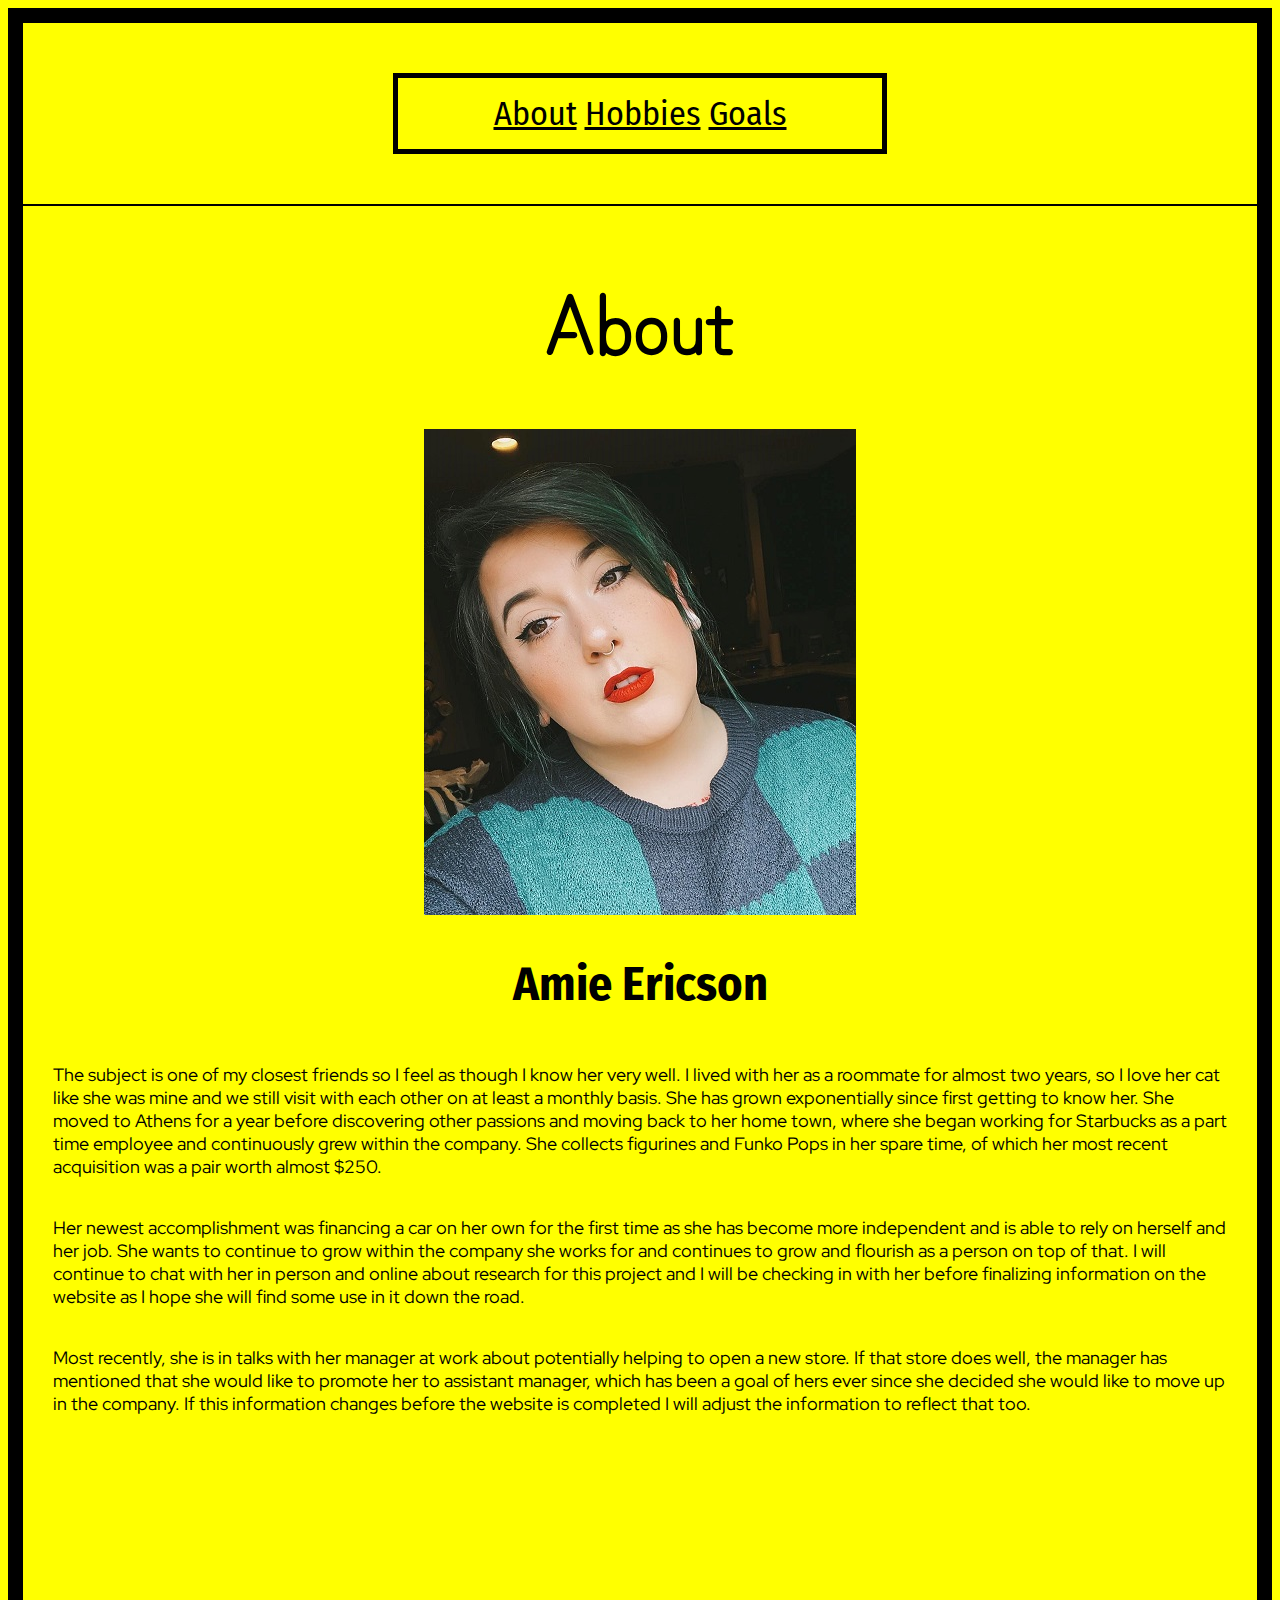
<file: index.html>
<!DOCTYPE html>
<html lang="en">
    <head>
        <title id="about-page">About Page</title>
        <link href="bioSite CSS File.css" type="text/css" rel="stylesheet" />
        <link rel="preconnect" href="https://fonts.googleapis.com">
<link rel="preconnect" href="https://fonts.gstatic.com" crossorigin>
<link href="https://fonts.googleapis.com/css2?family=Fira+Sans+Condensed&family=Red+Hat+Display:ital,wght@0,300;1,300&family=Zen+Kurenaido&display=swap" rel="stylesheet">
    </head>
 <body style="background-color:yellow;">
         <div id="navigation">
            <a href="index.html">About</a>
            <a href="Hobbies Page.html">Hobbies</a>
            <a href="Landing Page.html">Goals</a>
         </div>
         <hr style="height:2px;border-width:0;color:black;background-color:black">
    <h1 id="about">About</h1>
     <img src="BioSite Self Portrait.jpg" id="portrait">
     <h2 id="amie">Amie Ericson</h2>
     <p id="para-2">The subject is one of my closest friends so I feel as though I know her very well. I lived with her as a roommate for almost two years, so I love her cat like she was mine and we still visit with each other on at least a monthly basis. She has grown exponentially since first getting to know her. She moved to Athens for a year before discovering other passions and moving back to her home town, where she began working for Starbucks as a part time employee and continuously grew within the company. She collects figurines and Funko Pops in her spare time, of which her most recent acquisition was a pair worth almost $250.</p> 

        <p id="para-2">Her newest accomplishment was financing a car on her own for the first time as she has become more independent and is able to rely on herself and her job. She wants to continue to grow within the company she works for and continues to grow and flourish as a person on top of that. I will continue to chat with her in person and online about research for this project and I will be checking in with her before finalizing information on the website as I hope she will find some use in it down the road. </p>
        
        <p id="para-2">Most recently, she is in talks with her manager at work about potentially helping to open a new store. If that store does well, the manager has mentioned that she would like to promote her to assistant manager, which has been a goal of hers ever since she decided she would like to move up in the company. If this information changes before the website is completed I will adjust the information to reflect that too. 
        
        </p>
        
 </body>
 </html>
</file>
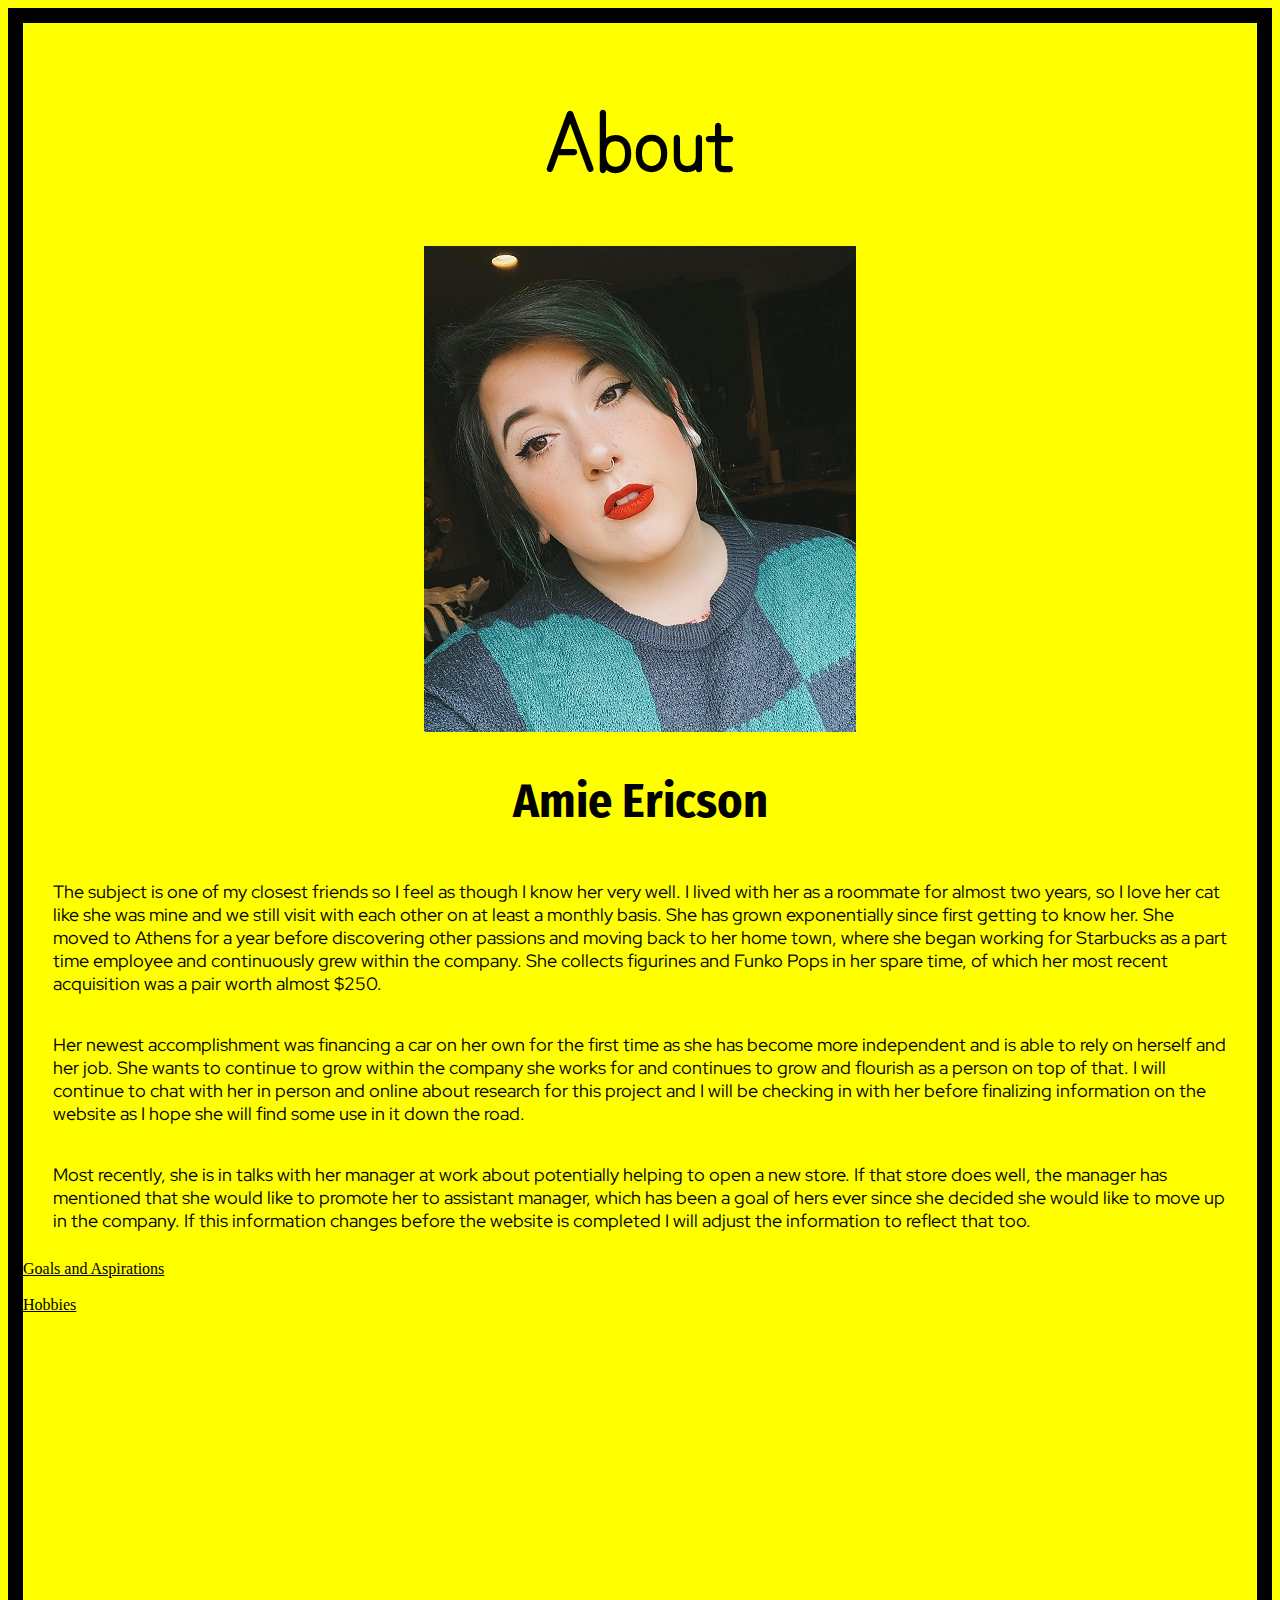
<file: About Page.html>
<!DOCTYPE html>
<html lang="en">
    <head>
        <title id="about-page">About Page</title>
        <link href="bioSite CSS File.css" type="text/css" rel="stylesheet" />
        <link rel="preconnect" href="https://fonts.googleapis.com">
<link rel="preconnect" href="https://fonts.gstatic.com" crossorigin>
<link href="https://fonts.googleapis.com/css2?family=Fira+Sans+Condensed&family=Red+Hat+Display:ital,wght@0,300;1,300&family=Zen+Kurenaido&display=swap" rel="stylesheet">
    </head>
 <body style="background-color:yellow;">
     <h1 id="about">About</h1>
     <img src="BioSite Self Portrait.jpg" id="portrait">
     <h2 id="amie">Amie Ericson</h2>
     <p id="para-2">The subject is one of my closest friends so I feel as though I know her very well. I lived with her as a roommate for almost two years, so I love her cat like she was mine and we still visit with each other on at least a monthly basis. She has grown exponentially since first getting to know her. She moved to Athens for a year before discovering other passions and moving back to her home town, where she began working for Starbucks as a part time employee and continuously grew within the company. She collects figurines and Funko Pops in her spare time, of which her most recent acquisition was a pair worth almost $250.</p> 

        <p id="para-2">Her newest accomplishment was financing a car on her own for the first time as she has become more independent and is able to rely on herself and her job. She wants to continue to grow within the company she works for and continues to grow and flourish as a person on top of that. I will continue to chat with her in person and online about research for this project and I will be checking in with her before finalizing information on the website as I hope she will find some use in it down the road. </p>
        
        <p id="para-2">Most recently, she is in talks with her manager at work about potentially helping to open a new store. If that store does well, the manager has mentioned that she would like to promote her to assistant manager, which has been a goal of hers ever since she decided she would like to move up in the company. If this information changes before the website is completed I will adjust the information to reflect that too. 
        
        </p>
        <div id="footer">
            <div>
            <a href="Landing Page.html" id="landing-url">Goals and Aspirations</a>
            </div>
        <br />
        <div>
        <a href="Hobbies Page.html" id="hobby-url"> Hobbies</a>
        </div>
        </div>
 </body>
 </html>
</file>
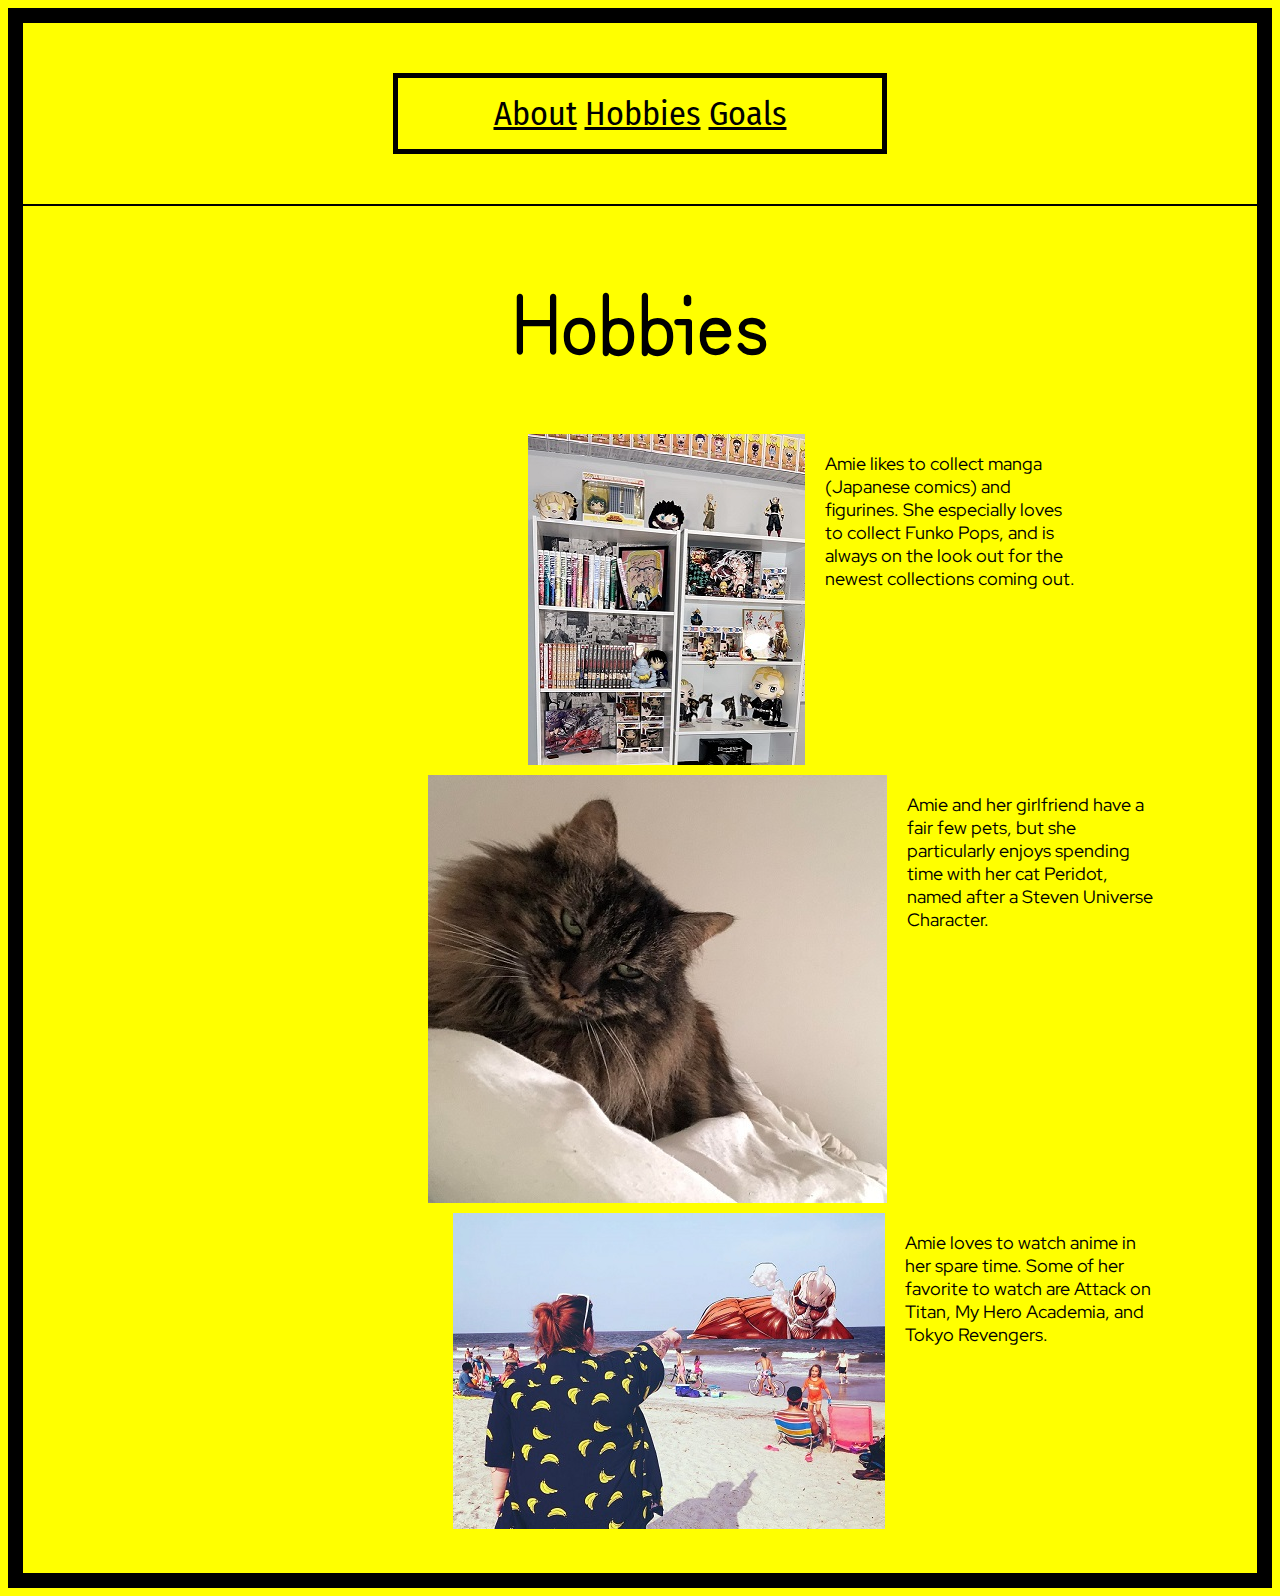
<file: Hobbies Page.html>
<!DOCTYPE html>
<html lang="en">
    <head>
        <title>Hobbies</title>
        <link href="bioSite CSS File.css" type="text/css" rel="stylesheet" />
        <link rel="preconnect" href="https://fonts.googleapis.com">
<link rel="preconnect" href="https://fonts.gstatic.com" crossorigin>
<link href="https://fonts.googleapis.com/css2?family=Fira+Sans+Condensed&family=Red+Hat+Display:ital,wght@0,300;1,300&family=Zen+Kurenaido&display=swap" rel="stylesheet">
    </head>
 <body style="background-color:yellow;" id="body-2">
    <div id="navigation">
        <a href="index.html">About</a>
        <a href="Hobbies Page.html">Hobbies</a>
        <a href="Landing Page.html">Goals</a>
     </div>

     <hr style="height:2px;border-width:0;color:black;background-color:black">

     <h1 id="hobbies">Hobbies</h1>
     <div>
     <div id="hobby-content">
         <div>
             <img src="BioSite Hobby 1.jpg" id="hobby-1">
             </div>
             <div>
             <p id="para">Amie likes to collect manga (Japanese comics) and figurines. She especially loves to collect Funko Pops, and is always on the look out for the newest collections coming out.</p>
            </div>
        </div>
    <br />
    <div id="hobby-content">
        <div>
            <img src="BioSite Hobby 2.jpg" id="hobby-2">
        </div>
        <div>
        <p id="para">Amie and her girlfriend have a fair few pets, but she particularly enjoys spending time with her cat Peridot, named after a Steven Universe Character.</p>
        </div>
        </div>
     <br />
     <div id="hobby-content">
        <div>
            <img src="BioSite Hobby 3.jpg" id="hobby-3">
        </div>
        <div>
        <p id="para">Amie loves to watch anime in her spare time. Some of her favorite to watch are Attack on Titan, My Hero Academia, and Tokyo Revengers.</p>
        </div>
     </div>
     </div>
 </body>
 </html>
</file>
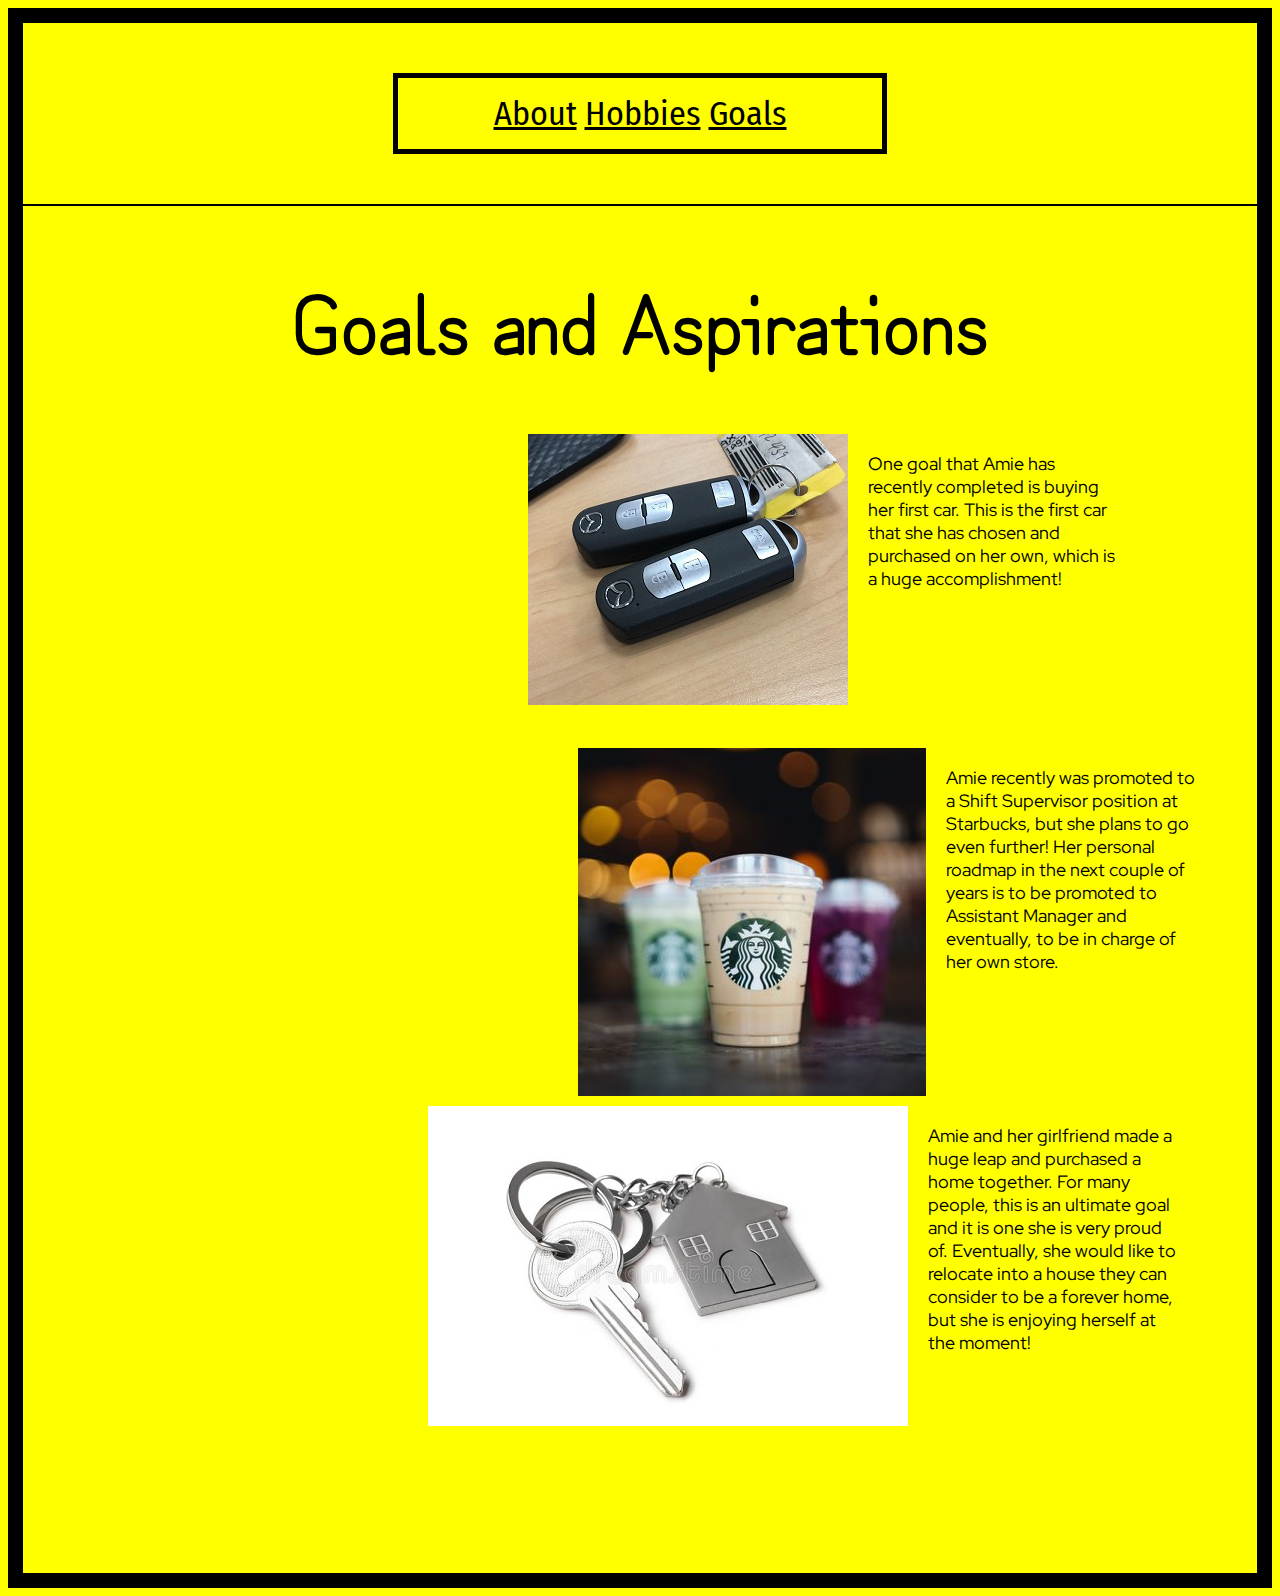
<file: Landing Page.html>
<!DOCTYPE html>
<html lang="en">
    <head>
        <title>Landing Page</title>
        <link href="bioSite CSS File.css" type="text/css" rel="stylesheet" />
        <link rel="preconnect" href="https://fonts.googleapis.com">
<link rel="preconnect" href="https://fonts.gstatic.com" crossorigin>
<link href="https://fonts.googleapis.com/css2?family=Fira+Sans+Condensed&family=Red+Hat+Display:ital,wght@0,300;1,300&family=Zen+Kurenaido&display=swap" rel="stylesheet">
    </head>
 <body style="background-color:yellow;" id="body-2">
    <div id="navigation">
        <a href="index.html">About</a>
        <a href="Hobbies Page.html">Hobbies</a>
        <a href="Landing Page.html">Goals</a>
     </div>

     <hr style="height:2px;border-width:0;color:black;background-color:black">

     <h1 id="goals">Goals and Aspirations</h1>
     <div id="landing-content">
         <div>
     <img src="BioSite Landing 1.jpg" id="landing-1">
     </div>
     <div>
         <p id="para">One goal that Amie has recently completed is buying her first car. This is the first car that she has chosen and purchased on her own, which is a huge accomplishment!</p>
     </div>
     </div>
     <br />
     <div id="landing-content">
         <div>
     <img src="BioSite Landing 2.jpg" id="landing-2">
     </div>
     <div>
         <p id="para">Amie recently was promoted to a Shift Supervisor position at Starbucks, but she plans to go even further! Her personal roadmap in the next couple of years is to be promoted to Assistant Manager and eventually, to be in charge of her own store.</p>
     </div>
     </div>
     <br />
     <div id="landing-content">
         <div>
     <img src="BioSite Landing 3.jpg" id="landing-3">
     </div>
     <div>
         <p id="para">Amie and her girlfriend made a huge leap and purchased a home together. For many people, this is an ultimate goal and it is one she is very proud of. Eventually, she would like to relocate into a house they can consider to be a forever home, but she is enjoying herself at the moment!</p>
     </div>
     </div>
 </body>
 </html>
</file>
<file: bioSite CSS File.css>
#goals {
    font-family: 'Zen Kurenaido', sans-serif;
    text-align: center;
    font-size: 80px;
}
#hobbies {
    font-family:'Zen Kurenaido', sans-serif;
    text-align: center;
    font-size: 80px;
}
#about {
    font-family:'Zen Kurenaido', sans-serif;
    text-align: center;
    font-size: 80px;
}
#amie {
    font-family: 'Fira Sans Condensed', sans-serif;
    text-align: center;
    font-size: 48px;
}
#portrait {
    display: block;
    margin-left: auto;
    margin-right: auto;
}
#starbucks {
    font-family: 'Red Hat Display', sans-serif;
    text-align: right;
    font-size: 18px;
}
#para {
    font-family: 'Red Hat Display', sans-serif;
    font-size: 18px;
    display: inline-block;
    width: 250px;
    height: 250px;
    padding: 5px;
}
#hobby-2 {
    float: left;
    margin-right: 10px;
    margin-left: 400px;
    padding: 5px;
}
#hobby-1 {
    float: left;
    margin-right: 10px;
    margin-left: 500px;
    padding: 5px;
}
#hobby-3 {
    float: left;
    margin-right: 10px;
    margin-left: 425px;
    padding: 5px;
}
#hobby-content {
    clear: both;
}
#landing-1 {
    float: left;
    margin-right: 10px;
    margin-left: 500px;
    padding: 5px;
}
#landing-2 {
    float:left;
    margin-right: 10px;
    margin-left: 550px;
    padding: 5px;
}
#landing-3 {
    float: left;
    margin-right: 10px;
    margin-left: 400px;
    padding: 5px;
}
#landing-content {
    clear: both;
}
#navigation {
    overflow: hidden;
    text-align: center;
    font-family: 'Fira Sans Condensed', sans-serif;
    font-size: 34px;
    margin: 50px;
    text-decoration: none;
    border: solid 5px black;
    padding: 15px;
    margin-left: 30%;
    margin-right: 30%;
}
#para-2 {
    font-family: 'Red Hat Display', sans-serif;
    font-size: 18px;
    padding: 10px;
    margin-left: 20px;
    margin-right: 20px;
}
a.visited {
    color: black;
}
body {
    border: solid 15px black;
    height: 1600px;
}
#body-2 {
    border: solid 15px black;
    height: 1550px;
}
a:link {
    color: black;
}
a:visited {
    color: black;
}
</file>
